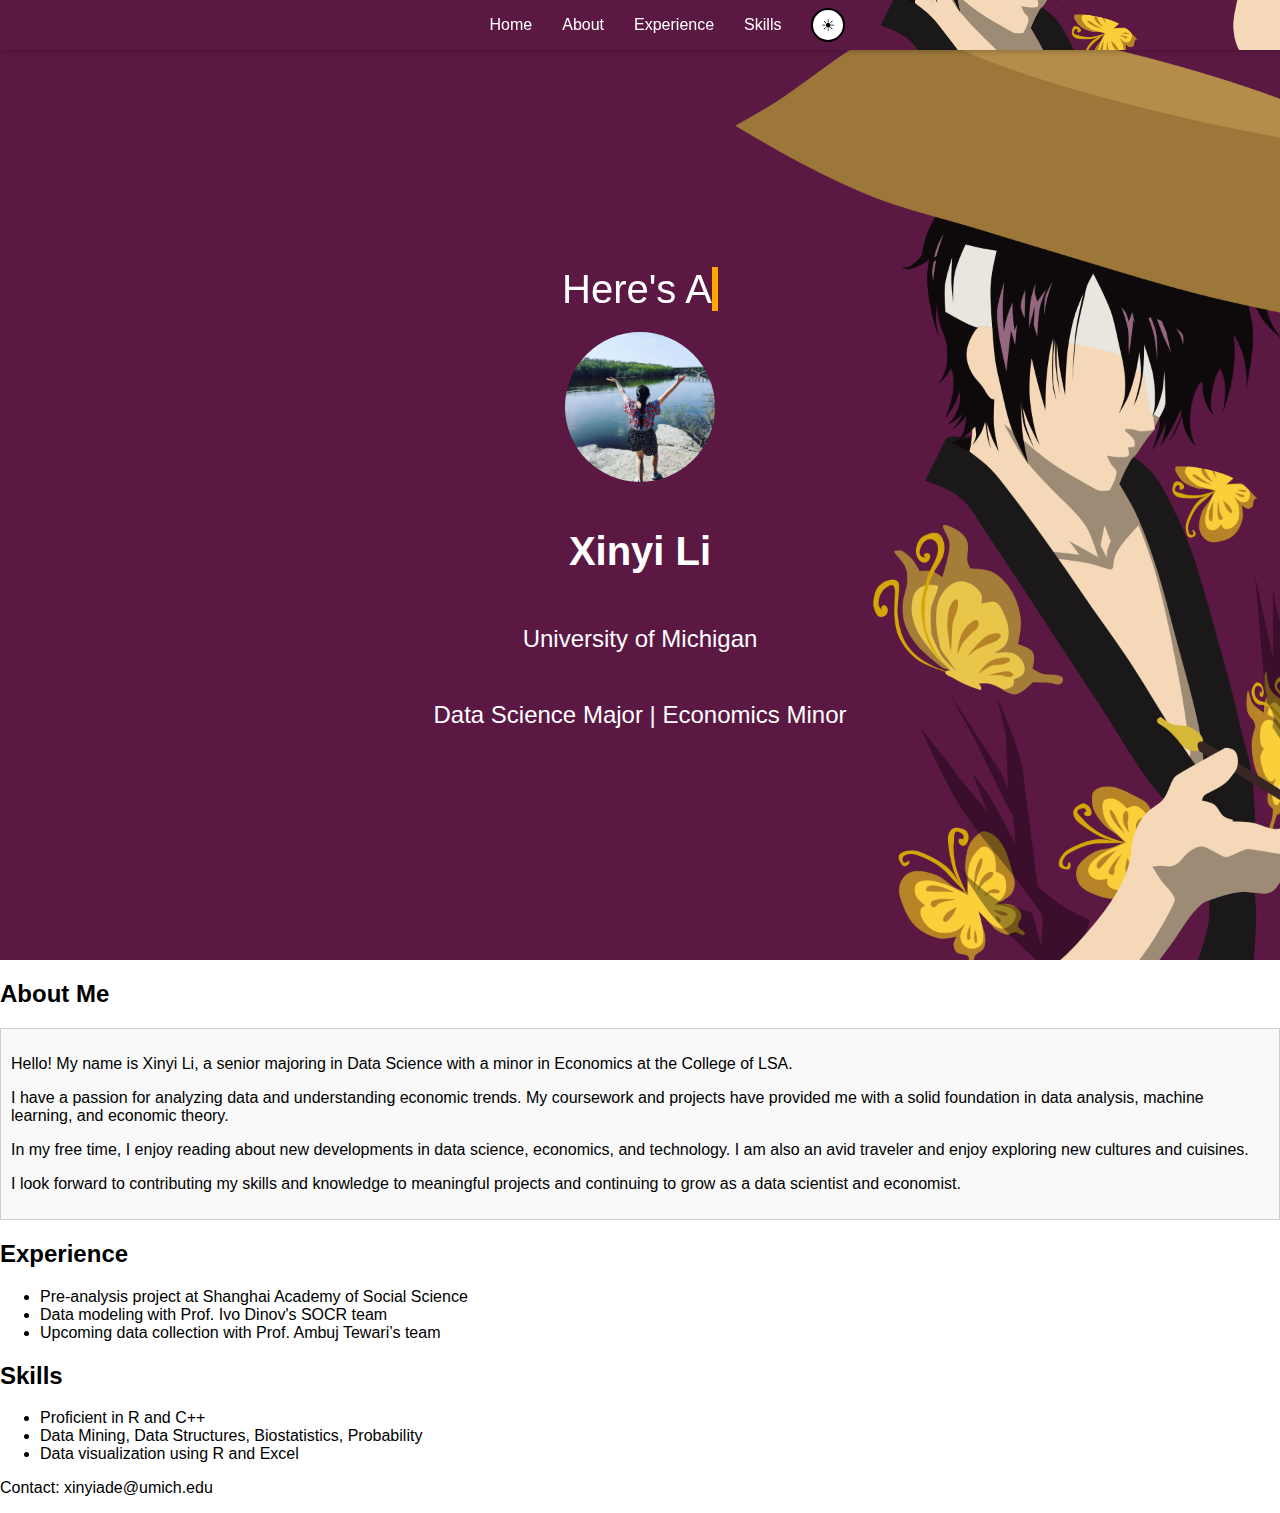
<file: index.html>
<!DOCTYPE html>
<html lang="en">
<head>
    <meta charset="UTF-8">
    <meta name="viewport" content="width=device-width, initial-scale=1.0">
    <title>Xinyi Li's Profile</title>
    <style>
        body {
            margin: 0;
            font-family: Arial, sans-serif;
        }
        .head-bar {
            background-image: url('images/taka1.png');
            background-size: cover;
            background-position: center;
            height: 50px; /* Thin head bar */
            display: flex;
            align-items: center;
            justify-content: space-between;
            padding: 0 20px;
            color: white;
            position: fixed; /* Fixed positioning */
            top: 0;
            width: 100%;
            z-index: 1000; /* Ensure the head bar is above other content */
            box-shadow: 0 2px 5px rgba(0,0,0,0.2); /* Optional: Adds shadow for better visibility */
        }
        .head-bar .nav {
            display: flex;
            align-items: center;
            flex-grow: 1;
            justify-content: center; /* Center the navigation links */
        }
        .head-bar .nav a {
            color: white;
            text-decoration: none;
            margin: 0 15px;
            font-size: 1em;
        }
        .head-bar .nav .last-nav-item {
            margin-right: 15px; /* Add margin to make space for the widget */
        }
        .daylight-toggle {
            background-color: white;
            border: 2px solid black;
            border-radius: 50%;
            width: 30px;
            height: 30px;
            cursor: pointer;
            display: flex;
            align-items: center;
            justify-content: center;
            font-size: 16px;
            margin-left: 15px; /* Add margin to the left of the last nav item */
        }
        .daylight-toggle.sun:after {
            content: "☀"; /* Sun icon */
            color: black;
        }
        .daylight-toggle.moon:after {
            content: "🌙"; /* Moon icon */
            color: black;
        }
        header {
            background-image: url('images/taka1.png');
            background-size: cover;
            background-position: center;
            height: 100vh; /* Full viewport height */
            display: flex;
            flex-direction: column;
            align-items: center;
            justify-content: center;
            color: white;
            text-align: center;
            padding-top: 60px; /* Space for the fixed head bar */
            position: relative; /* For sakura positioning */
        }
        .profile-photo {
            width: 150px;
            height: 150px;
            border-radius: 50%;
            margin-bottom: 20px;
            z-index: 2; /* Above sakura */
        }
        .typing-container {
            margin-bottom: 20px;
            z-index: 2; /* Above sakura */
        }
        .typing-text {
            font-size: 2.5em;
            white-space: nowrap;
            overflow: hidden;
            border-right: .15em solid orange;
            animation: blink-caret 0.75s step-end infinite;
            z-index: 2; /* Above sakura */
        }
        @keyframes blink-caret {
            from, to { border-color: transparent }
            50% { border-color: orange }
        }
        .scrollable-section {
            max-height: 200px;
            overflow-y: auto;
            padding: 10px;
            border: 1px solid #ccc;
            background-color: #f9f9f9;
        }
        .sakura {
            position: absolute;
            top: -10px;
            width: 20px;
            height: 20px;
            background-image: url('images/sakura1.png');
            background-size: cover;
            opacity: 0.8;
            z-index: 1; /* Below text */
            animation: fall linear infinite;
        }
        @keyframes fall {
            0% {
                transform: translateY(-10px) rotate(0deg);
                opacity: 0.8;
            }
            100% {
                transform: translateY(100vh) rotate(360deg);
                opacity: 0.2;
            }
        }
        #sakura-container {
            position: fixed;
            top: 0;
            left: 0;
            width: 100%;
            height: 100vh;
            pointer-events: none; /* Make sakura clicks pass through */
            z-index: 1; /* Below content */
        }
    </style>
</head>
<body>
    <div class="head-bar">
        <div class="nav">
            <a href="index.html">Home</a>
            <a href="about.html">About</a>
            <a href="experience.html">Experience</a>
            <a href="skills.html" class="last-nav-item">Skills</a>
            <div class="daylight-toggle sun" onclick="toggleDaylightMode()"></div>
        </div>
    </div>
    <header>
        <div class="typing-container">
            <span id="typing-text" class="typing-text"></span>
        </div>
        <img src="images/photo.jpeg" alt="Xinyi Li's Profile Photo" class="profile-photo">
        <h1 style="font-size: 2.5em;">Xinyi Li</h1>
        <p style="font-size: 1.5em;">University of Michigan</p>
        <p style="font-size: 1.5em;">Data Science Major | Economics Minor</p>
    </header>
    <div id="sakura-container"></div> <!-- Sakura falling effect container -->
    <section>
        <h2>About Me</h2>
        <div class="scrollable-section">
            <p>Hello! My name is Xinyi Li, a senior majoring in Data Science with a minor in Economics at the College of LSA.</p>
            <p>I have a passion for analyzing data and understanding economic trends. My coursework and projects have provided me with a solid foundation in data analysis, machine learning, and economic theory.</p>
            <p>In my free time, I enjoy reading about new developments in data science, economics, and technology. I am also an avid traveler and enjoy exploring new cultures and cuisines.</p>
            <p>I look forward to contributing my skills and knowledge to meaningful projects and continuing to grow as a data scientist and economist.</p>
        </div>
    </section>
    <section>
        <h2>Experience</h2>
        <ul>
            <li>Pre-analysis project at Shanghai Academy of Social Science</li>
            <li>Data modeling with Prof. Ivo Dinov's SOCR team</li>
            <li>Upcoming data collection with Prof. Ambuj Tewari’s team</li>
        </ul>
    </section>
    <section>
        <h2>Skills</h2>
        <ul>
            <li>Proficient in R and C++</li>
            <li>Data Mining, Data Structures, Biostatistics, Probability</li>
            <li>Data visualization using R and Excel</li>
        </ul>
    </section>
    <footer>
        <p>Contact: xinyiade@umich.edu</p>
    </footer>
    <script>
        function typeWriter(element, text, speed) {
            let i = 0;
            function typing() {
                if (i < text.length) {
                    element.innerHTML += text.charAt(i);
                    i++;
                    setTimeout(typing, speed);
                } else {
                    setTimeout(() => {
                        erase();
                    }, 1000);
                }
            }

            function erase() {
                if (i > 0) {
                    element.innerHTML = text.substring(0, i - 1);
                    i--;
                    setTimeout(erase, speed / 2);
                } else {
                    setTimeout(() => {
                        typing();
                    }, 1000);
                }
            }

            typing();
        }

        function toggleDaylightMode() {
            const header = document.querySelector('header');
            const toggleButton = document.querySelector('.daylight-toggle');
            const currentImage = header.style.backgroundImage;
             const headBar = document.querySelector('.head-bar');

            if (currentImage.includes('taka1.png')) {
                header.style.backgroundImage = "url('images/gin1.png')";
                headBar.style.backgroundImage = "url('images/gin1.png')";
                toggleButton.classList.remove('sun');
                toggleButton.classList.add('moon');
            } else {
                header.style.backgroundImage = "url('images/taka1.png')";
                headBar.style.backgroundImage = "url('images/taka1.png')";
                toggleButton.classList.remove('moon');
                toggleButton.classList.add('sun');
            }
        }

        function createSakura() {
            const sakuraContainer = document.getElementById('sakura-container');
            for (let i = 0; i < 50; i++) {
                const sakura = document.createElement('div');
                sakura.className = 'sakura';
                sakura.style.left = Math.random() * 100 + 'vw';
                sakura.style.animationDuration = Math.random() * 5 + 5 + 's';
                sakura.style.animationDelay = Math.random() * 5 + 's';
                sakuraContainer.appendChild(sakura);
            }
        }
     document.addEventListener("DOMContentLoaded", function() {
            const typingText = document.getElementById('typing-text');
            typeWriter(typingText, "Here's Adeline Li", 100); // Text and speed in milliseconds
         createSakura();
        });
    </script>
</body>
</html>
</file>
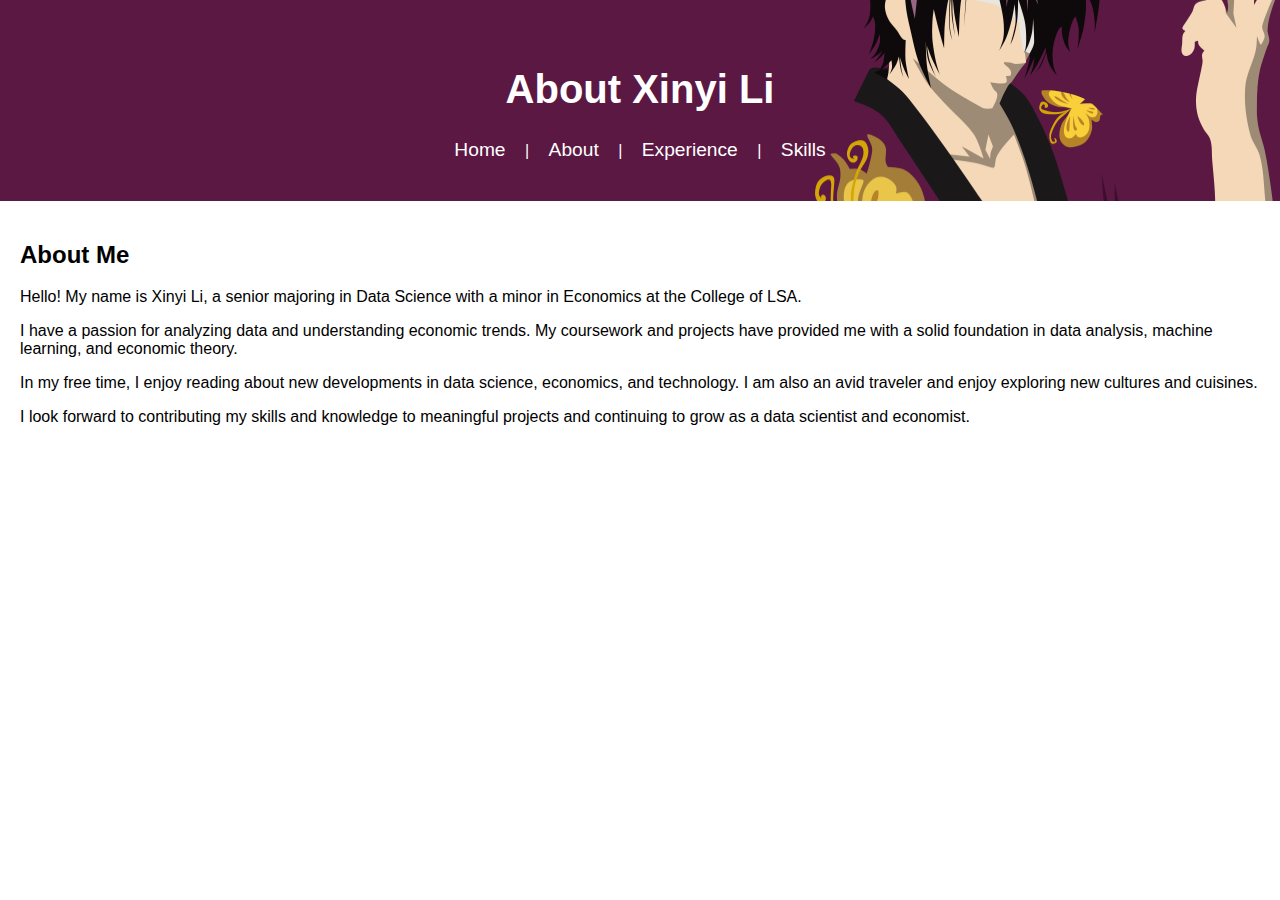
<file: about.html>
<!DOCTYPE html>
<html lang="en">
<head>
    <meta charset="UTF-8">
    <meta name="viewport" content="width=device-width, initial-scale=1.0">
    <title>About Xinyi Li</title>
    <style>
        body {
            margin: 0;
            font-family: Arial, sans-serif;
        }
        header {
            background-image: url('images/taka1.png');
            background-size: cover; /* Cover the entire header area */
            background-position: center; /* Center the background image */
            padding: 40px 20px; /* Increase padding for a bigger header */
            color: white; /* Ensure text is readable */
            text-align: center;
        }
        nav a {
            color: white;
            text-decoration: none;
            margin: 0 15px; /* Increase margin between links */
            font-size: 1.2em; /* Increase font size for links */
        }
        .content {
            padding: 20px;
        }
    </style>
</head>
<body>
    <header>
        <h1 style="font-size: 2.5em;">About Xinyi Li</h1> <!-- Increase font size for header -->
        <nav>
            <a href="index.html">Home</a> |
            <a href="about.html">About</a> |
            <a href="experience.html">Experience</a> |
            <a href="skills.html">Skills</a>
        </nav>
    </header>
    <section class="content">
        <h2>About Me</h2>
        <p>Hello! My name is Xinyi Li, a senior majoring in Data Science with a minor in Economics at the College of LSA.</p>
        <p>I have a passion for analyzing data and understanding economic trends. My coursework and projects have provided me with a solid foundation in data analysis, machine learning, and economic theory.</p>
        <p>In my free time, I enjoy reading about new developments in data science, economics, and technology. I am also an avid traveler and enjoy exploring new cultures and cuisines.</p>
        <p>I look forward to contributing my skills and knowledge to meaningful projects and continuing to grow as a data scientist and economist.</p>
    </section>
</body>
</html>
</file>
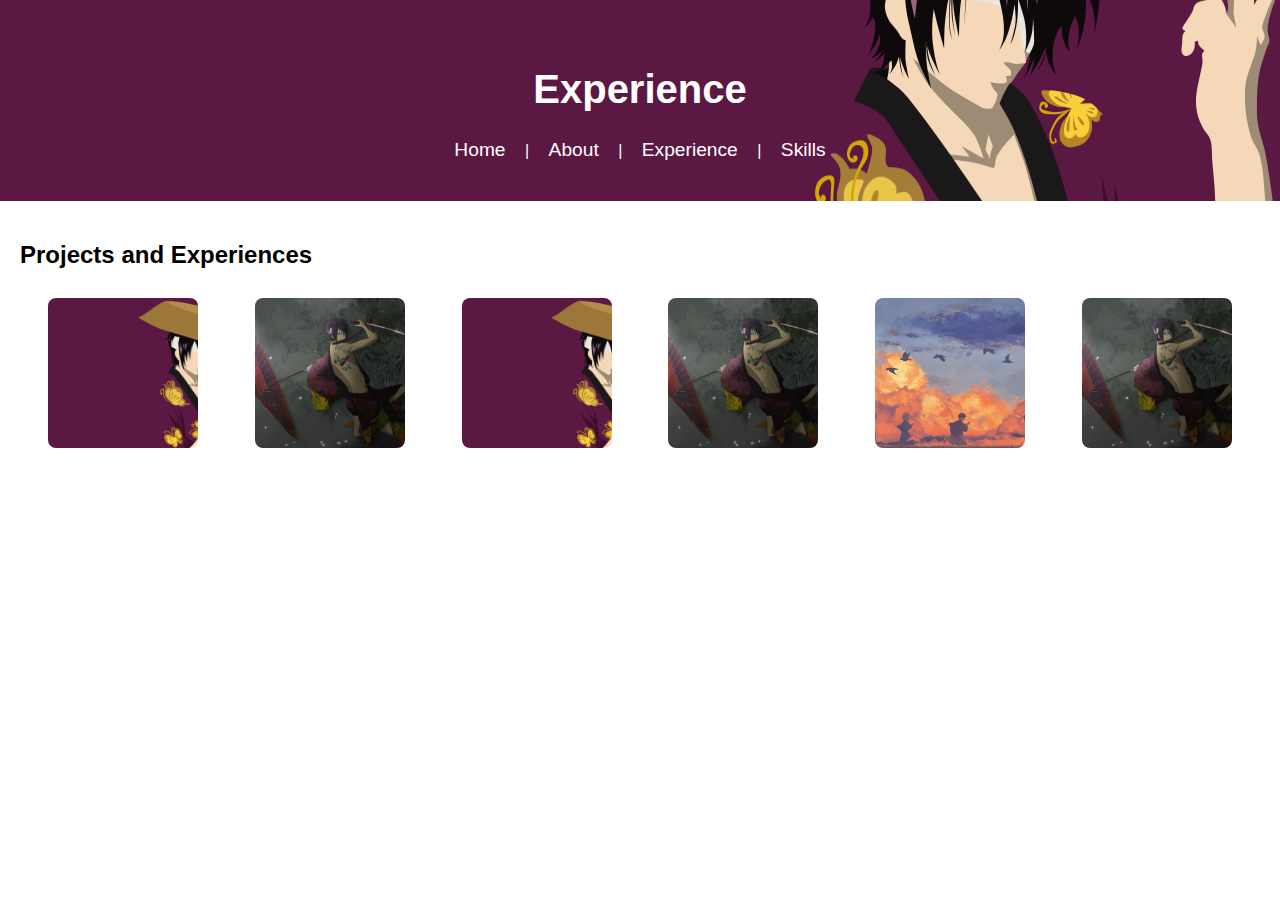
<file: experience.html>
<!DOCTYPE html>
<html lang="en">
<head>
    <meta charset="UTF-8">
    <meta name="viewport" content="width=device-width, initial-scale=1.0">
    <title>Experience - Xinyi Li</title>
    <style>
        body {
            margin: 0;
            font-family: Arial, sans-serif;
        }
        header {
            background-image: url('images/taka1.png');
            background-size: cover; /* Cover the entire header area */
            background-position: center; /* Center the background image */
            padding: 40px 20px; /* Increase padding for a bigger header */
            color: white; /* Ensure text is readable */
            text-align: center;
        }
        nav a {
            color: white;
            text-decoration: none;
            margin: 0 15px; /* Increase margin between links */
            font-size: 1.2em; /* Increase font size for links */
        }
        .content {
            padding: 20px;
        }
        .gallery {
            display: flex;
            flex-wrap: wrap;
            justify-content: space-around;
        }
        .gallery-item {
            width: 150px; /* Adjust width as needed */
            height: 150px; /* Adjust height as needed */
            margin: 10px;
            position: relative;
        }
        .gallery-item img {
            width: 100%;
            height: 100%;
            object-fit: cover;
            border-radius: 8px; /* Optional: Adds rounded corners */
            transition: opacity 0.3s ease;
        }
        .gallery-item a {
            position: absolute;
            top: 0;
            left: 0;
            width: 100%;
            height: 100%;
            text-decoration: none;
            color: transparent;
        }
        .gallery-item a:hover img {
            opacity: 0.7; /* Adjust opacity on hover */
        }
    </style>
</head>
<body>
    <header>
        <h1 style="font-size: 2.5em;">Experience</h1> <!-- Increase font size for header -->
        <nav>
            <a href="index.html">Home</a> |
            <a href="about.html">About</a> |
            <a href="experience.html">Experience</a> |
            <a href="skills.html">Skills</a>
        </nav>
    </header>
    <section class="content">
        <h2>Projects and Experiences</h2>
        <div class="gallery">
            <div class="gallery-item">
                <a href="https://github.com/AdelineXinyi" target="_blank">
                    <img src="images/taka1.png" alt="Project 1">
                </a>
            </div>
            <div class="gallery-item">
                <a href="https://github.com/AdelineXinyi" target="_blank">
                    <img src="images/taka2.jpg" alt="Project 2">
                </a>
            </div>
            <div class="gallery-item">
                <a href="https://github.com/AdelineXinyi" target="_blank">
                    <img src="images/taka1.png" alt="Project 3">
                </a>
            </div>
            <div class="gallery-item">
                <a href="https://github.com/AdelineXinyi" target="_blank">
                    <img src="images/taka2.jpg" alt="Project 4">
                </a>
            </div>
            <div class="gallery-item">
                <a href="https://github.com/AdelineXinyi" target="_blank">
                    <img src="images/shoka1.jpg" alt="Project 5">
                </a>
            </div>
            <div class="gallery-item">
                <a href="https://github.com/AdelineXinyi" target="_blank">
                    <img src="images/taka2.jpg" alt="Project 6">
                </a>
            </div>
        </div>
    </section>
</body>
</html>
</file>
